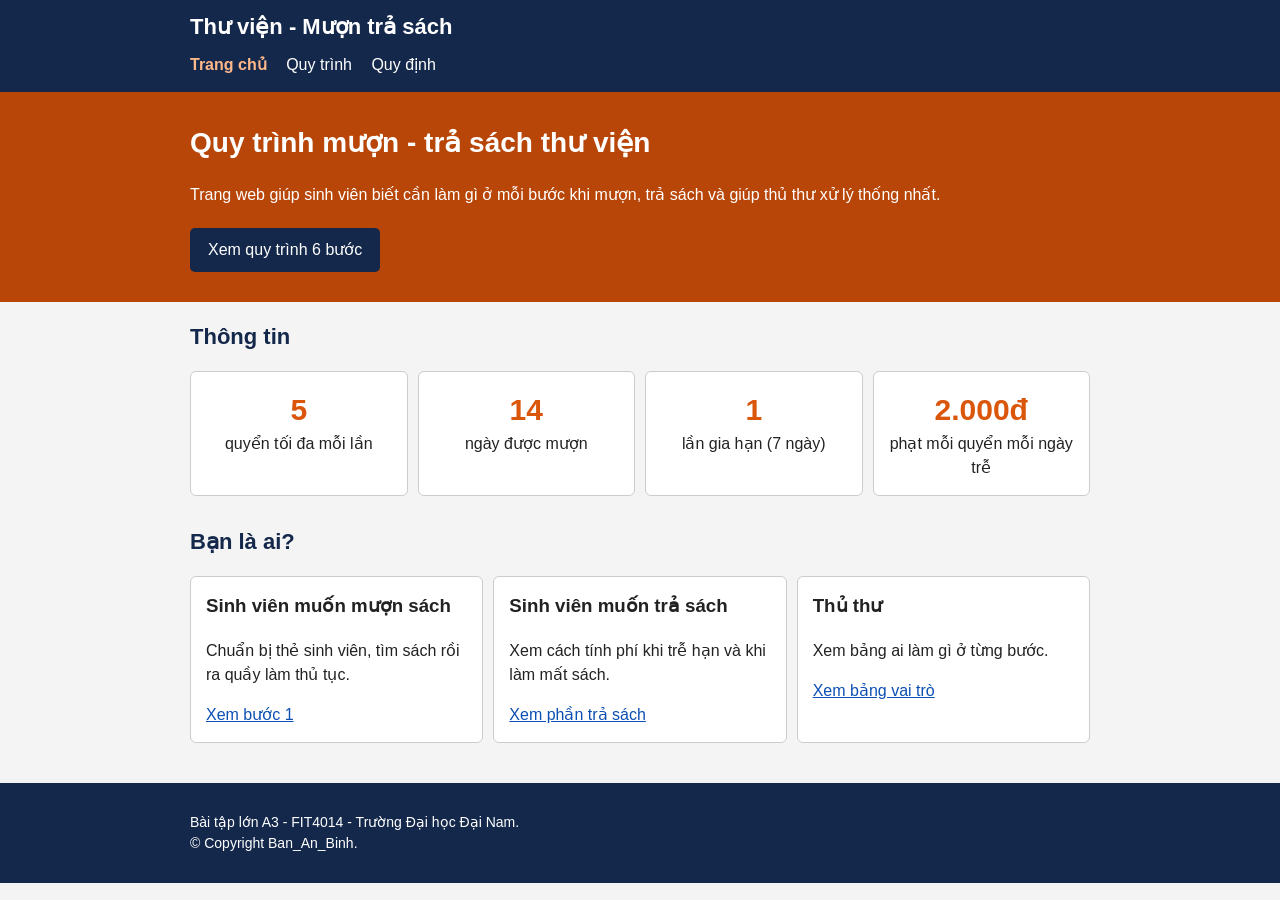
<file: index.html>
<!DOCTYPE html>
<html lang="vi">
<head>
  <meta charset="UTF-8">
  <meta name="viewport" content="width=device-width, initial-scale=1.0">
  <title>Trang chủ - Mượn trả sách thư viện</title>
  <link rel="stylesheet" href="style.css">
</head>
<body>

<header>
  <div class="wrapper">
    <div class="logo">Thư viện - Mượn trả sách</div>
    <nav>
      <a href="index.html" class="active">Trang chủ</a>
      <a href="quy-trinh.html">Quy trình</a>
      <a href="quy-dinh.html">Quy định</a>
    </nav>
  </div>
</header>

<div class="banner">
  <div class="wrapper">
    <h1>Quy trình mượn - trả sách thư viện</h1>
    <p>Trang web giúp sinh viên biết cần làm gì ở mỗi bước khi mượn, trả sách và giúp thủ thư xử lý thống nhất.</p>
    <a class="btn" href="quy-trinh.html">Xem quy trình 6 bước</a>
  </div>
</div>

<div class="wrapper">
  <h2>Thông tin</h2>
  <div class="row">
    <div class="box stat"><span class="number">5</span>quyển tối đa mỗi lần</div>
    <div class="box stat"><span class="number">14</span>ngày được mượn</div>
    <div class="box stat"><span class="number">1</span>lần gia hạn (7 ngày)</div>
    <div class="box stat"><span class="number">2.000đ</span>phạt mỗi quyển mỗi ngày trễ</div>
  </div>

  <h2>Bạn là ai?</h2>
  <div class="row">
    <div class="box">
      <h3>Sinh viên muốn mượn sách</h3>
      <p>Chuẩn bị thẻ sinh viên, tìm sách rồi ra quầy làm thủ tục.</p>
      <a href="quy-trinh.html#buoc1">Xem bước 1</a>
    </div>
    <div class="box">
      <h3>Sinh viên muốn trả sách</h3>
      <p>Xem cách tính phí khi trễ hạn và khi làm mất sách.</p>
      <a href="quy-trinh.html#tra-sach">Xem phần trả sách</a>
    </div>
    <div class="box">
      <h3>Thủ thư</h3>
      <p>Xem bảng ai làm gì ở từng bước.</p>
      <a href="quy-trinh.html#vai-tro">Xem bảng vai trò</a>
    </div>
  </div>
</div>

<footer>
  <div class="wrapper">
    <p>Bài tập lớn A3 - FIT4014 - Trường Đại học Đại Nam.<br>
    &copy; Copyright Ban_An_Binh.</p>
  </div>
</footer>

</body>
</html>
</file>
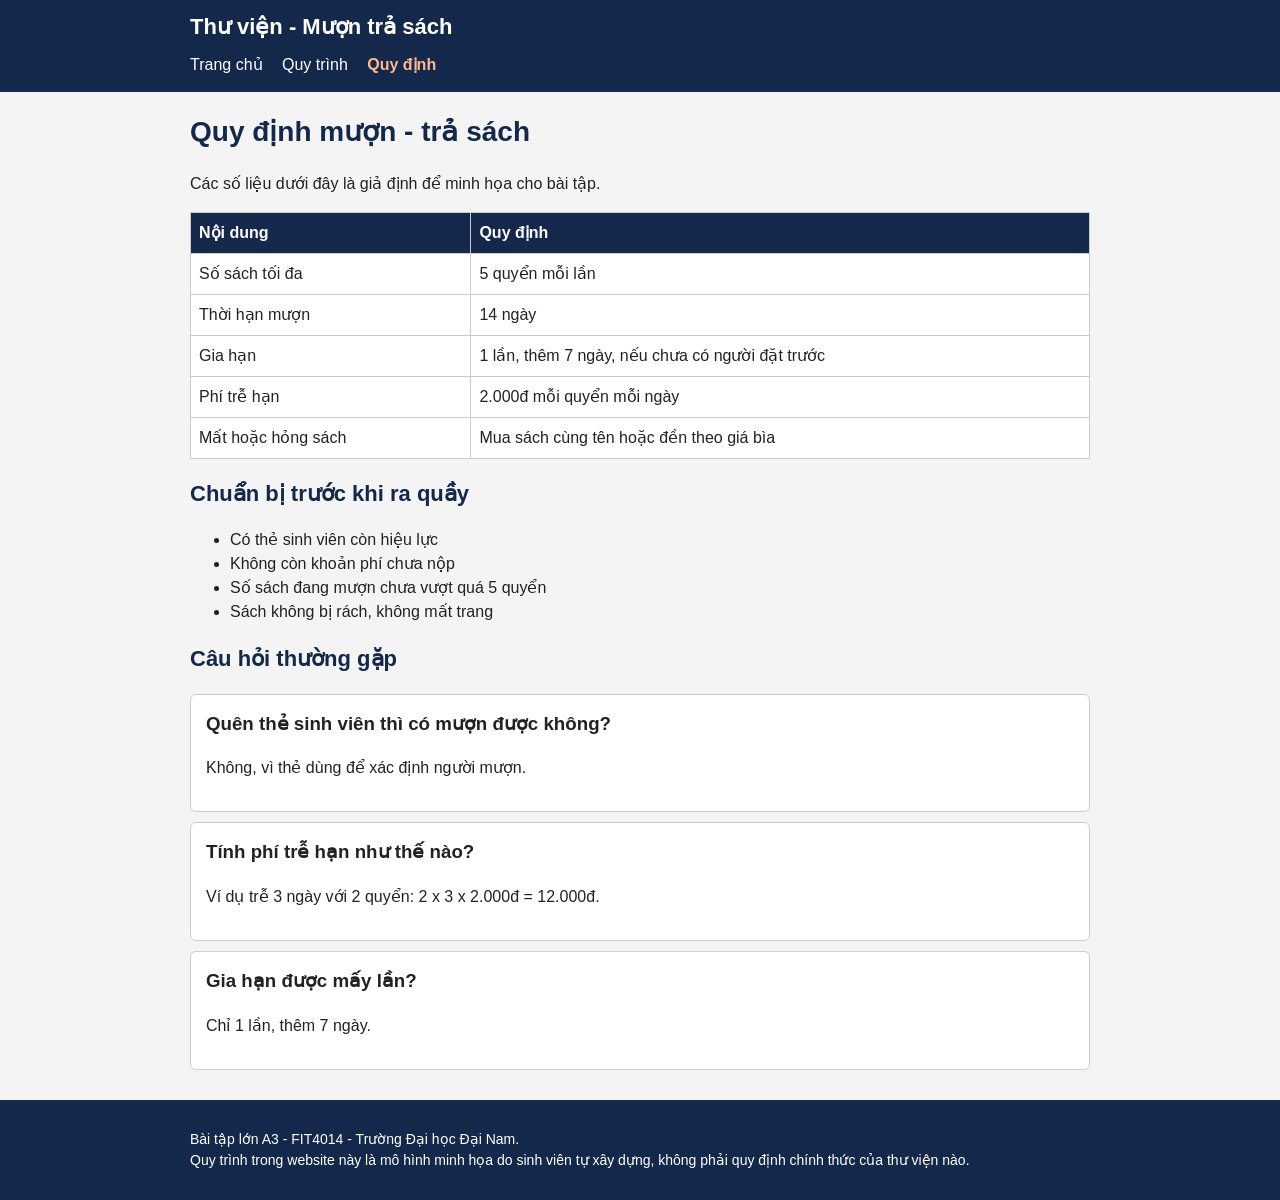
<file: quy-dinh.html>
<!DOCTYPE html>
<html lang="vi">
<head>
  <meta charset="UTF-8">
  <meta name="viewport" content="width=device-width, initial-scale=1.0">
  <title>Quy định - Mượn trả sách thư viện</title>
  <link rel="stylesheet" href="style.css">
</head>
<body>

<header>
  <div class="wrapper">
    <div class="logo">Thư viện - Mượn trả sách</div>
    <nav>
      <a href="index.html">Trang chủ</a>
      <a href="quy-trinh.html">Quy trình</a>
      <a href="quy-dinh.html" class="active">Quy định</a>
    </nav>
  </div>
</header>

<div class="wrapper">
  <h1>Quy định mượn - trả sách</h1>
  <p>Các số liệu dưới đây là giả định để minh họa cho bài tập.</p>

  <table>
    <tr><th>Nội dung</th><th>Quy định</th></tr>
    <tr><td>Số sách tối đa</td><td>5 quyển mỗi lần</td></tr>
    <tr><td>Thời hạn mượn</td><td>14 ngày</td></tr>
    <tr><td>Gia hạn</td><td>1 lần, thêm 7 ngày, nếu chưa có người đặt trước</td></tr>
    <tr><td>Phí trễ hạn</td><td>2.000đ mỗi quyển mỗi ngày</td></tr>
    <tr><td>Mất hoặc hỏng sách</td><td>Mua sách cùng tên hoặc đền theo giá bìa</td></tr>
  </table>

  <h2>Chuẩn bị trước khi ra quầy</h2>
  <ul>
    <li>Có thẻ sinh viên còn hiệu lực</li>
    <li>Không còn khoản phí chưa nộp</li>
    <li>Số sách đang mượn chưa vượt quá 5 quyển</li>
    <li>Sách không bị rách, không mất trang</li>
  </ul>

  <h2>Câu hỏi thường gặp</h2>
  <div class="box">
    <h3>Quên thẻ sinh viên thì có mượn được không?</h3>
    <p>Không, vì thẻ dùng để xác định người mượn.</p>
  </div>
  <div class="box">
    <h3>Tính phí trễ hạn như thế nào?</h3>
    <p>Ví dụ trễ 3 ngày với 2 quyển: 2 x 3 x 2.000đ = 12.000đ.</p>
  </div>
  <div class="box">
    <h3>Gia hạn được mấy lần?</h3>
    <p>Chỉ 1 lần, thêm 7 ngày.</p>
  </div>
</div>

<footer>
  <div class="wrapper">
    <p>Bài tập lớn A3 - FIT4014 - Trường Đại học Đại Nam.<br>
    Quy trình trong website này là mô hình minh họa do sinh viên tự xây dựng, không phải quy định chính thức của thư viện nào.</p>
  </div>
</footer>

</body>
</html>
</file>
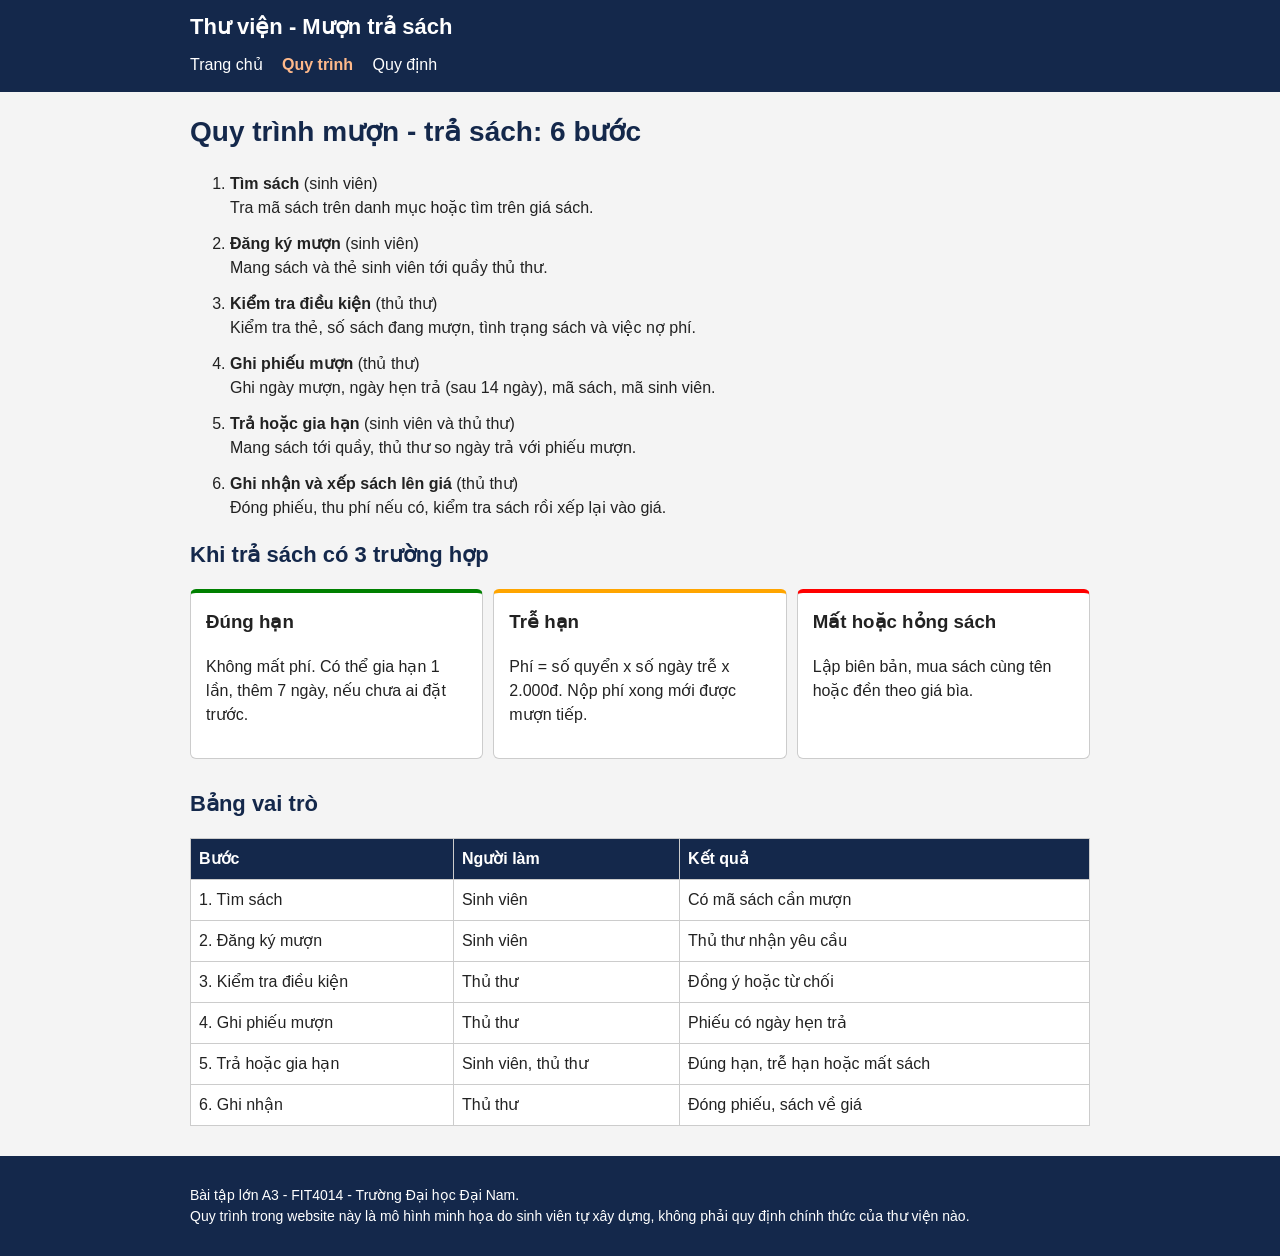
<file: quy-trinh.html>
<!DOCTYPE html>
<html lang="vi">
<head>
  <meta charset="UTF-8">
  <meta name="viewport" content="width=device-width, initial-scale=1.0">
  <title>Quy trình - Mượn trả sách thư viện</title>
  <link rel="stylesheet" href="style.css">
</head>
<body>

<header>
  <div class="wrapper">
    <div class="logo">Thư viện - Mượn trả sách</div>
    <nav>
      <a href="index.html">Trang chủ</a>
      <a href="quy-trinh.html" class="active">Quy trình</a>
      <a href="quy-dinh.html">Quy định</a>
    </nav>
  </div>
</header>

<div class="wrapper">
  <h1>Quy trình mượn - trả sách: 6 bước</h1>

  <ol class="step-list">
    <li id="buoc1"><b>Tìm sách</b> (sinh viên)<br>Tra mã sách trên danh mục hoặc tìm trên giá sách.</li>
    <li id="buoc2"><b>Đăng ký mượn</b> (sinh viên)<br>Mang sách và thẻ sinh viên tới quầy thủ thư.</li>
    <li id="buoc3"><b>Kiểm tra điều kiện</b> (thủ thư)<br>Kiểm tra thẻ, số sách đang mượn, tình trạng sách và việc nợ phí.</li>
    <li id="buoc4"><b>Ghi phiếu mượn</b> (thủ thư)<br>Ghi ngày mượn, ngày hẹn trả (sau 14 ngày), mã sách, mã sinh viên.</li>
    <li id="buoc5"><b>Trả hoặc gia hạn</b> (sinh viên và thủ thư)<br>Mang sách tới quầy, thủ thư so ngày trả với phiếu mượn.</li>
    <li id="buoc6"><b>Ghi nhận và xếp sách lên giá</b> (thủ thư)<br>Đóng phiếu, thu phí nếu có, kiểm tra sách rồi xếp lại vào giá.</li>
  </ol>

  <h2 id="tra-sach">Khi trả sách có 3 trường hợp</h2>
  <div class="row">
    <div class="box green">
      <h3>Đúng hạn</h3>
      <p>Không mất phí. Có thể gia hạn 1 lần, thêm 7 ngày, nếu chưa ai đặt trước.</p>
    </div>
    <div class="box orange">
      <h3>Trễ hạn</h3>
      <p>Phí = số quyển x số ngày trễ x 2.000đ. Nộp phí xong mới được mượn tiếp.</p>
    </div>
    <div class="box red">
      <h3>Mất hoặc hỏng sách</h3>
      <p>Lập biên bản, mua sách cùng tên hoặc đền theo giá bìa.</p>
    </div>
  </div>

  <h2 id="vai-tro">Bảng vai trò</h2>
  <table>
    <tr>
      <th>Bước</th>
      <th>Người làm</th>
      <th>Kết quả</th>
    </tr>
    <tr><td>1. Tìm sách</td><td>Sinh viên</td><td>Có mã sách cần mượn</td></tr>
    <tr><td>2. Đăng ký mượn</td><td>Sinh viên</td><td>Thủ thư nhận yêu cầu</td></tr>
    <tr><td>3. Kiểm tra điều kiện</td><td>Thủ thư</td><td>Đồng ý hoặc từ chối</td></tr>
    <tr><td>4. Ghi phiếu mượn</td><td>Thủ thư</td><td>Phiếu có ngày hẹn trả</td></tr>
    <tr><td>5. Trả hoặc gia hạn</td><td>Sinh viên, thủ thư</td><td>Đúng hạn, trễ hạn hoặc mất sách</td></tr>
    <tr><td>6. Ghi nhận</td><td>Thủ thư</td><td>Đóng phiếu, sách về giá</td></tr>
  </table>
</div>

<footer>
  <div class="wrapper">
    <p>Bài tập lớn A3 - FIT4014 - Trường Đại học Đại Nam.<br>
    Quy trình trong website này là mô hình minh họa do sinh viên tự xây dựng, không phải quy định chính thức của thư viện nào.</p>
  </div>
</footer>

</body>
</html>
</file>
<file: style.css>
/* ===== Chung ===== */
body {
  font-family: Arial, sans-serif;
  margin: 0;
  background-color: #f4f4f4;
  color: #222222;
  line-height: 1.5;
}

.wrapper {
  width: 90%;
  max-width: 900px;
  margin: 0 auto;
}

h1 { color: #14284b; font-size: 28px; }
h2 { color: #14284b; font-size: 22px; }
h3 { margin-top: 0; }

a { color: #0b4fb3; }

/* ===== Header và menu ===== */
header {
  background-color: #14284b;
  color: white;
  padding: 10px 0;
}

.logo {
  font-size: 22px;
  font-weight: bold;
  margin-bottom: 5px;
}

nav a {
  color: white;
  text-decoration: none;
  display: inline-block;
  margin-right: 15px;
  padding: 5px 0;
}

nav a:hover { text-decoration: underline; }
nav a.active { color: #ffb98a; font-weight: bold; }

/* ===== Banner trang chủ ===== */
.banner {
  background-color: #b84608;
  color: white;
  padding: 30px 0;
}

.banner h1 { color: white; margin-top: 0; }

.btn {
  display: inline-block;
  background-color: #14284b;
  color: white;
  padding: 10px 18px;
  text-decoration: none;
  border-radius: 5px;
  margin-top: 5px;
}

.btn:hover { background-color: #0a1730; }

/* ===== Hộp nội dung ===== */
.box {
  background-color: white;
  border: 1px solid #cccccc;
  border-radius: 6px;
  padding: 15px;
  margin-bottom: 10px;
}

.row {
  display: flex;
  gap: 10px;
}

.row .box { flex: 1; }

.stat { text-align: center; }
.stat .number {
  display: block;
  font-size: 30px;
  font-weight: bold;
  color: #d9560b;
}

.step-list li { margin-bottom: 12px; }

.green { border-top: 4px solid green; }
.orange { border-top: 4px solid orange; }
.red { border-top: 4px solid red; }

/* ===== Bảng ===== */
table {
  width: 100%;
  border-collapse: collapse;
  background-color: white;
}

th, td {
  border: 1px solid #cccccc;
  padding: 8px;
  text-align: left;
}

th { background-color: #14284b; color: white; }

/* ===== Footer ===== */
footer {
  background-color: #14284b;
  color: white;
  padding: 15px 0;
  margin-top: 30px;
  font-size: 14px;
}

/* ===== Màn hình nhỏ (điện thoại) ===== */
@media (max-width: 600px) {
  .row { display: block; }
  h1 { font-size: 24px; }
  nav a { margin-right: 10px; }
}
</file>
